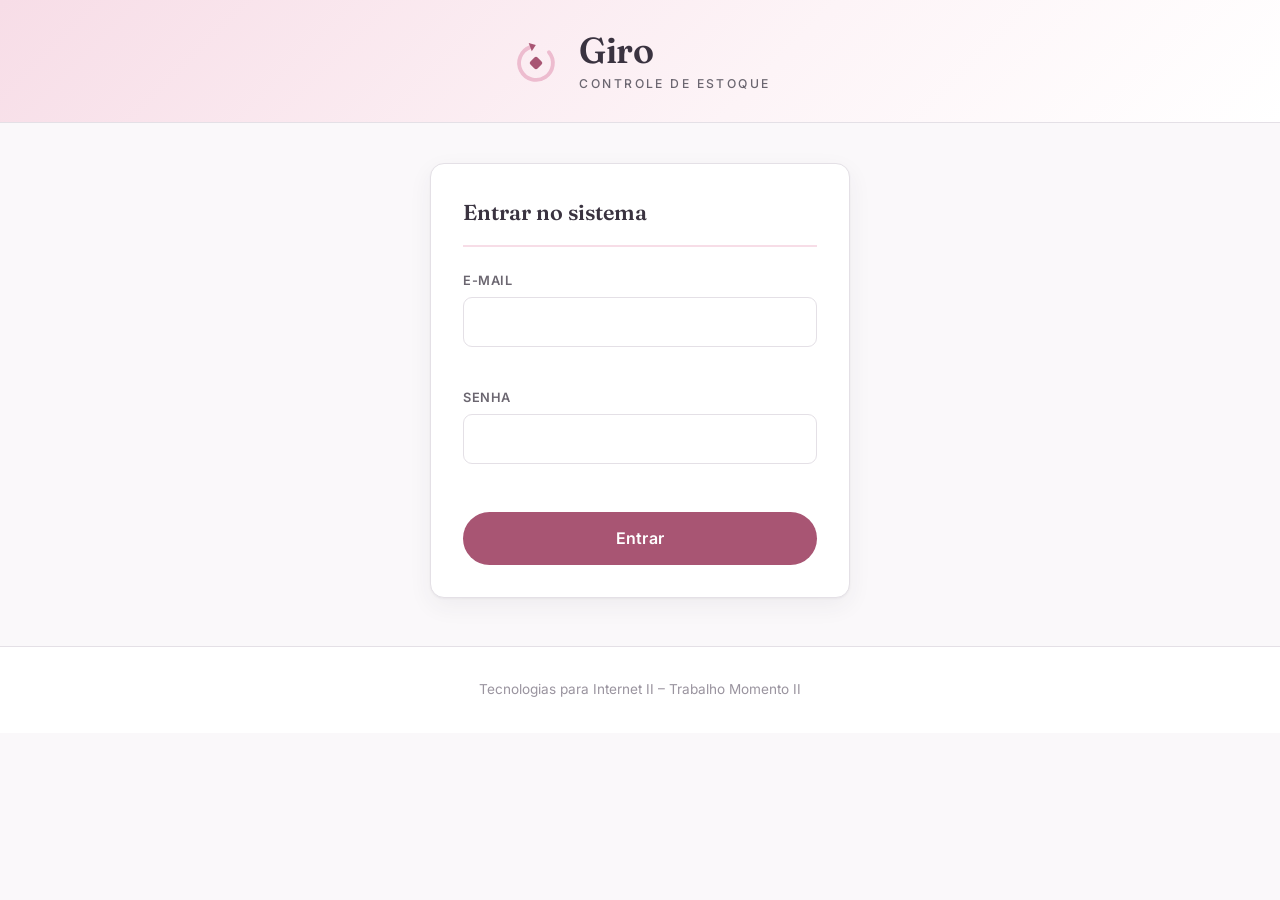
<file: login.html>
<!DOCTYPE html>
<html lang="pt-BR">
<head>
    <meta charset="UTF-8">
    <meta name="viewport" content="width=device-width, initial-scale=1">
    <title>Giro – Login</title>
    <link rel="preconnect" href="https://fonts.googleapis.com">
    <link rel="preconnect" href="https://fonts.gstatic.com" crossorigin>
    <link href="https://fonts.googleapis.com/css2?family=Fraunces:opsz,wght@9..144,600&family=Inter:wght@400;500;600&display=swap" rel="stylesheet">
    <link rel="icon" href="img/logo.svg" type="image/svg+xml">
    <link rel="stylesheet" href="css/style.css">
</head>
<body id="pagina-login">
    <header>
        <div class="marca">
            <img class="logo" src="img/logo.svg" alt="" width="52" height="52">
            <div class="marca-texto">
                <h1>Giro</h1>
                <p class="subtitulo">Controle de Estoque</p>
            </div>
        </div>
    </header>
    <main class="estreito">
        <div class="card">
            <h2>Entrar no sistema</h2>
            <form id="form-login" data-endpoint="php/login.php" novalidate>
                <label for="email">E-mail</label>
                <input type="email" id="email" name="email" required>
                <div class="erro" data-erro="email"></div>

                <label for="senha">Senha</label>
                <input type="password" id="senha" name="senha" required>
                <div class="erro" data-erro="senha"></div>

                <button type="submit">Entrar</button>
            </form>
            <div id="resultado" class="resultado" role="status"></div>
        </div>
    </main>
    <footer>Tecnologias para Internet II – Trabalho Momento II</footer>
    <script src="js/app.js"></script>
    <script src="js/login.js"></script>
</body>
</html>
</file>
<file: css/style.css>
:root {
    /* Paleta: cinza, rosa bebê e branco */
    --rosa-claro: #fdf4f7;
    --rosa: #f7dde7;
    --rosa-medio: #edbccf;
    --rosa-escuro: #a85573;
    --rosa-texto: #8e3f5c;

    --cinza-900: #3a3340;
    --cinza-600: #6b6670;
    --cinza-400: #9a949f;
    --cinza-200: #e4e0e6;
    --cinza-100: #f4f2f5;
    --branco: #ffffff;
    --fundo: #faf8fa;

    --cor-erro: #b3261e;
    --cor-ok: #1b6e3c;

    --raio: 14px;
    --sombra: 0 1px 2px rgba(58, 51, 64, .05), 0 8px 24px rgba(58, 51, 64, .06);
}

* { box-sizing: border-box; }

body {
    margin: 0;
    font-family: "Inter", system-ui, -apple-system, "Segoe UI", sans-serif;
    font-size: 16px;
    line-height: 1.6;
    background: var(--fundo);
    color: var(--cinza-900);
    -webkit-font-smoothing: antialiased;
}

/* ---------- Cabeçalho e menu ---------- */

header {
    background: linear-gradient(135deg, var(--rosa) 0%, var(--rosa-claro) 60%, var(--branco) 100%);
    border-bottom: 1px solid var(--cinza-200);
    padding: 2rem 1.5rem 1.75rem;
    text-align: center;
}

.marca {
    display: flex;
    align-items: center;
    justify-content: center;
    gap: 1rem;
}

.logo {
    width: 54px;
    height: 54px;
    flex-shrink: 0;
}

.marca-texto { text-align: left; }

header h1 {
    margin: 0;
    font-family: "Fraunces", Georgia, serif;
    font-size: 2.25rem;
    font-weight: 600;
    line-height: 1;
    letter-spacing: -.015em;
    color: var(--cinza-900);
}

.subtitulo {
    margin: .4rem 0 0;
    font-size: .76rem;
    font-weight: 500;
    letter-spacing: .2em;
    text-transform: uppercase;
    color: var(--cinza-600);
}

nav {
    background: var(--branco);
    border-bottom: 1px solid var(--cinza-200);
    position: sticky;
    top: 0;
    z-index: 10;
}

nav ul {
    list-style: none;
    margin: 0 auto;
    padding: .6rem 1rem;
    max-width: 880px;
    display: flex;
    flex-wrap: wrap;
    justify-content: center;
    gap: .25rem;
}

nav a {
    display: block;
    padding: .5rem .95rem;
    border-radius: 999px;
    color: var(--cinza-600);
    font-size: .94rem;
    font-weight: 500;
    text-decoration: none;
    transition: background .15s ease, color .15s ease;
}

nav a:hover { background: var(--cinza-100); color: var(--cinza-900); }

nav a[aria-current="page"] {
    background: var(--rosa);
    color: var(--rosa-texto);
    font-weight: 600;
}

/* ---------- Conteúdo ---------- */

main {
    max-width: 960px;
    margin: 2.5rem auto 3rem;
    padding: 0 1.25rem;
}

.card {
    background: var(--branco);
    border: 1px solid var(--cinza-200);
    border-radius: var(--raio);
    padding: 2rem;
    box-shadow: var(--sombra);
    margin-bottom: 1.25rem;
}

.card h2 {
    margin: 0 0 1.5rem;
    padding-bottom: .9rem;
    border-bottom: 2px solid var(--rosa);
    font-family: "Fraunces", Georgia, serif;
    font-size: 1.35rem;
    font-weight: 600;
}

.card h3 {
    margin: 0 0 .4rem;
    font-family: "Fraunces", Georgia, serif;
    font-size: 1.1rem;
    font-weight: 600;
}

.card p { margin: 0; color: var(--cinza-600); }

/* Cartões da página inicial */

.grade {
    display: grid;
    grid-template-columns: repeat(auto-fit, minmax(210px, 1fr));
    gap: 1.1rem;
}

.grade a { text-decoration: none; color: inherit; }

.grade .card {
    height: 100%;
    margin: 0;
    padding: 1.5rem;
    border-top: 3px solid var(--rosa);
    transition: transform .18s ease, box-shadow .18s ease, border-color .18s ease;
}

.grade a:hover .card {
    transform: translateY(-3px);
    border-top-color: var(--rosa-escuro);
    box-shadow: 0 1px 2px rgba(58, 51, 64, .06), 0 12px 28px rgba(168, 85, 115, .14);
}

.grade .card p { font-size: .92rem; }

/* ---------- Formulários ---------- */

label {
    display: block;
    margin-top: 1.25rem;
    margin-bottom: .35rem;
    font-size: .8rem;
    font-weight: 600;
    letter-spacing: .04em;
    text-transform: uppercase;
    color: var(--cinza-600);
}

input, select, textarea {
    width: 100%;
    padding: .7rem .85rem;
    border: 1px solid var(--cinza-200);
    border-radius: 9px;
    background: var(--branco);
    color: var(--cinza-900);
    font: inherit;
    transition: border-color .15s ease, box-shadow .15s ease;
}

input::placeholder { color: var(--cinza-400); }

input:focus, select:focus, textarea:focus {
    outline: none;
    border-color: var(--rosa-medio);
    box-shadow: 0 0 0 3px var(--rosa);
}

.invalido { border-color: var(--cor-erro); }
.invalido:focus { box-shadow: 0 0 0 3px rgba(179, 38, 30, .15); }

.erro {
    margin-top: .3rem;
    color: var(--cor-erro);
    font-size: .83rem;
    line-height: 1.4;
    min-height: 1.2em;
}

button {
    width: 100%;
    margin-top: 1.75rem;
    padding: .85rem 1.5rem;
    border: 0;
    border-radius: 999px;
    background: var(--rosa-escuro);
    color: var(--branco);
    font: inherit;
    font-weight: 600;
    letter-spacing: .01em;
    cursor: pointer;
    transition: background .15s ease, box-shadow .15s ease;
}

button:hover { background: var(--rosa-texto); box-shadow: 0 6px 18px rgba(168, 85, 115, .28); }
button:focus-visible { outline: 3px solid var(--rosa-medio); outline-offset: 2px; }

/* ---------- Resultado ---------- */

.resultado:empty { display: none; }

.resultado {
    margin-top: 1.5rem;
    padding: 1.1rem 1.25rem;
    border-radius: var(--raio);
    border: 1px solid var(--cinza-200);
    background: var(--cinza-100);
}

.resultado strong { display: block; margin-bottom: .5rem; font-size: 1rem; }

.resultado ul { margin: 0; padding-left: 1.2rem; }
.resultado li { font-size: .93rem; margin-bottom: .2rem; }

.resultado.sucesso { background: #f1f8f3; border-color: #bcdcc7; }
.resultado.sucesso strong { color: var(--cor-ok); }

.resultado.falha { background: #fdf3f2; border-color: #f0c8c5; }
.resultado.falha strong { color: var(--cor-erro); }

/* ---------- Rodapé e navegação ---------- */

.voltar {
    display: inline-block;
    margin-top: .5rem;
    padding: .5rem .25rem;
    color: var(--rosa-texto);
    font-size: .92rem;
    font-weight: 500;
    text-decoration: none;
}

.voltar:hover { text-decoration: underline; }

footer {
    padding: 2rem 1.5rem;
    border-top: 1px solid var(--cinza-200);
    background: var(--branco);
    color: var(--cinza-400);
    font-size: .85rem;
    text-align: center;
}

/* ---------- Trabalho 2: login, tabelas e lista de reposição ---------- */

main.estreito { max-width: 460px; }

header { position: relative; }

.usuario-logado {
    position: absolute;
    top: 1rem;
    right: 1.25rem;
    display: flex;
    align-items: center;
    gap: .75rem;
    font-size: .9rem;
    color: var(--cinza-600);
}

.usuario-logado a {
    padding: .3rem .85rem;
    border-radius: 999px;
    background: var(--rosa-escuro);
    color: var(--branco);
    font-weight: 600;
    text-decoration: none;
}

button.pequeno, button.secundario {
    width: auto;
    margin: 0;
    padding: .35rem .9rem;
    font-size: .85rem;
}

button.secundario {
    display: block;
    width: 100%;
    margin-top: .75rem;
    padding: .7rem 1.5rem;
    background: var(--branco);
    color: var(--rosa-texto);
    border: 1px solid var(--rosa-medio);
}

button.secundario:hover { background: var(--rosa-claro); box-shadow: none; }

.dica { margin: -0.75rem 0 .5rem !important; font-size: .9rem; }

.rolagem { overflow-x: auto; }

table.lista {
    width: 100%;
    border-collapse: collapse;
    font-size: .9rem;
}

table.lista th {
    text-align: left;
    padding: .55rem .6rem;
    border-bottom: 2px solid var(--rosa);
    font-size: .75rem;
    letter-spacing: .04em;
    text-transform: uppercase;
    color: var(--cinza-600);
    white-space: nowrap;
}

table.lista td {
    padding: .55rem .6rem;
    border-bottom: 1px solid var(--cinza-200);
    vertical-align: middle;
}

table.lista tbody tr:hover { background: var(--rosa-claro); }

table.lista td.acoes { white-space: nowrap; text-align: right; }
table.lista td:first-child { white-space: nowrap; }
table.lista td.acoes button + button { margin-left: .35rem; }

.repor { margin-top: 1.25rem; }
.repor ul { margin: .5rem 0 0; padding-left: 1.2rem; color: var(--cinza-600); }

/* ---------- Telas pequenas ---------- */

@media (max-width: 600px) {
    header { padding: 1.5rem 1rem 1.25rem; }
    header h1 { font-size: 1.7rem; }
    .marca { gap: .75rem; }
    .logo { width: 42px; height: 42px; }
    .subtitulo { font-size: .7rem; letter-spacing: .16em; }
    nav ul { justify-content: flex-start; overflow-x: auto; flex-wrap: nowrap; }
    nav a { white-space: nowrap; }
    main { margin: 1.5rem auto 2rem; }
    .card { padding: 1.4rem; }
    .usuario-logado { position: static; justify-content: center; margin-top: .75rem; }
}
</file>
